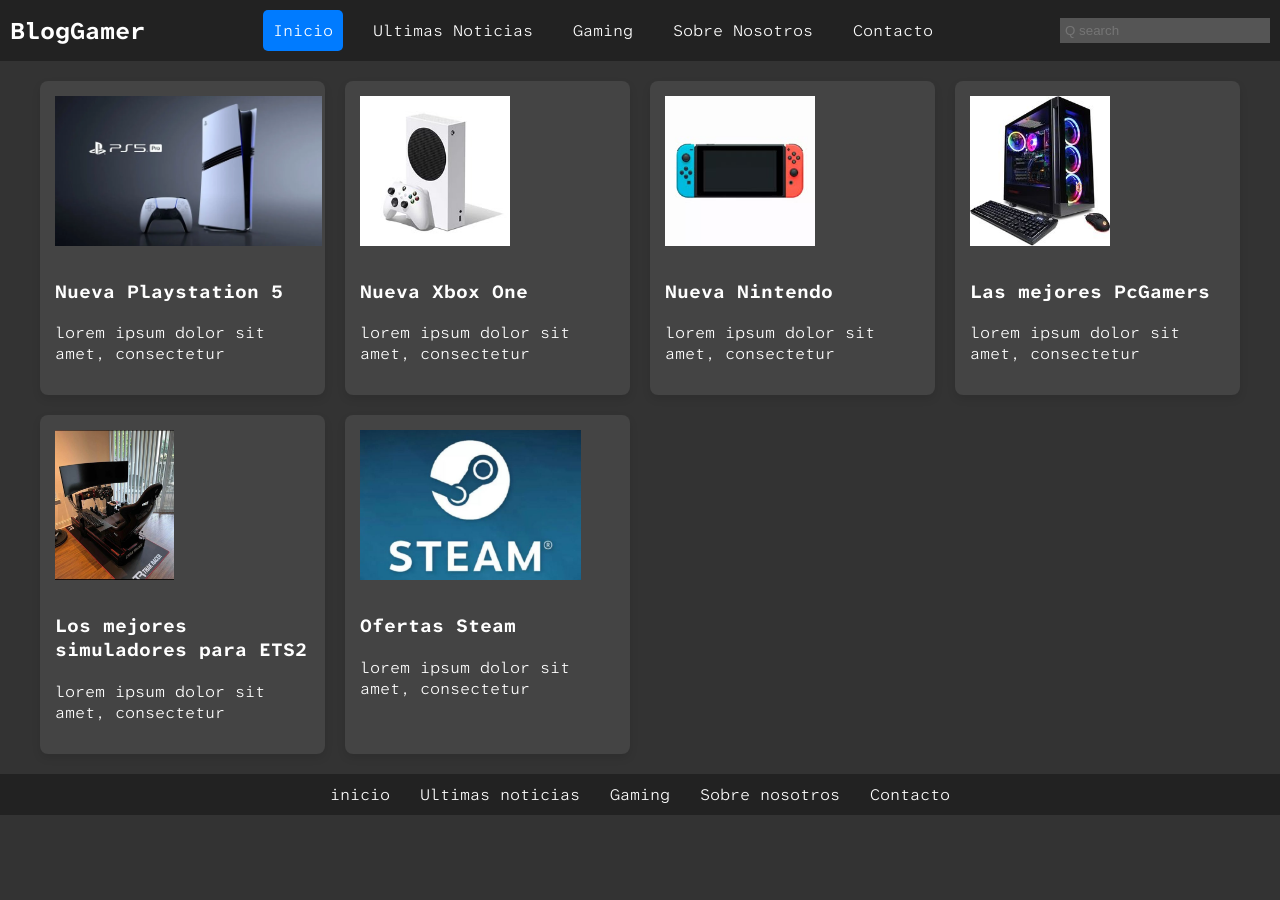
<file: BlogGamer/index.html>
<!DOCTYPE html>
<html lang="es">
<head>
    <meta charset="UTF-8">
    <meta name="viewport" content="width=device-width, initial-scale=1.0">
    <title>Inicio - BlogGamer</title>
    <link rel="stylesheet" href="css/styles.css">
    <link rel="stylesheet" href="css/styleAvanced.css">
    <link rel="preconnect" href="https://fonts.googleapis.com">
    <link rel="preconnect" href="https://fonts.gstatic.com" crossorigin>
    <link href="https://fonts.googleapis.com/css2?family=Atkinson+Hyperlegible+Mono:ital,wght@0,200..800;1,200..800&family=Inter:ital,opsz,wght@0,14..32,100..900;1,14..32,100..900&display=swap" rel="stylesheet">
<!--Proyecto Belmaña-->
</head>
<body>
    <header class="header">
        <div class="header-bottom">
            <div class="logo">
                <a href="index.html">
                    <span>BlogGamer</span>
                </a>
            </div>
            <nav class="nav-main">
                <a href="index.html" class="active">Inicio</a>
                <a href="ultimas-noticias.html">Ultimas Noticias</a>
                <a href="gaming.html">Gaming</a>
                <a href="sobre-nosotros.html">Sobre Nosotros</a>
                <a href="contacto.html">Contacto</a>
            </nav>
            <div class="search-input">
                <input type="text" placeholder="Q search">
            </div>
        </div>
    </header>
    <main class="main-content home">
        <div class="news-grid">
            <article class="news-item">
                <img src="img/play5.jpg" alt="play5" class="news-image">
                <h3>Nueva Playstation 5</h3>
                <p>lorem ipsum dolor sit amet, consectetur</p>
            </article>
            <article class="news-item">
                <img src="img/xbox.jpg" alt="xbox" class="news-image">
                <h3>Nueva Xbox One</h3>
                <p>lorem ipsum dolor sit amet, consectetur</p>
            </article>
            <article class="news-item">
                <img src="img/nintendo.jpg" alt="nintendo" class="news-image">
                <h3>Nueva Nintendo</h3>
                <p>lorem ipsum dolor sit amet, consectetur</p>
            </article>
            <article class="news-item">
                <img src="img/Pcgamer.jpg" alt="Pcgamer" class="news-image">
                <h3>Las mejores PcGamers</h3>
                <p>lorem ipsum dolor sit amet, consectetur</p>
            </article>
            <article class="news-item">
                <img src="img/simulador.jpg" alt="simulador" class="news-image">
                <h3>Los mejores simuladores para ETS2</h3>
                <p>lorem ipsum dolor sit amet, consectetur</p>
            </article>
            <article class="news-item">
                <img src="img/steam.jpg" alt="steam" class="news-image">
                <h3>Ofertas Steam</h3>
                <p>lorem ipsum dolor sit amet, consectetur</p>
            </article>
        </div>
       
    </main>
    <footer class="footer">
        <a href="index.html">inicio</a>
        <a href="ultimas-noticias.html">Ultimas noticias</a>
        <a href="gaming.html">Gaming</a>
        <a href="sobre-nosotros.html">Sobre nosotros</a>
        <a href="contacto.html">Contacto</a>
    </footer>
</body>
</html>
</file>
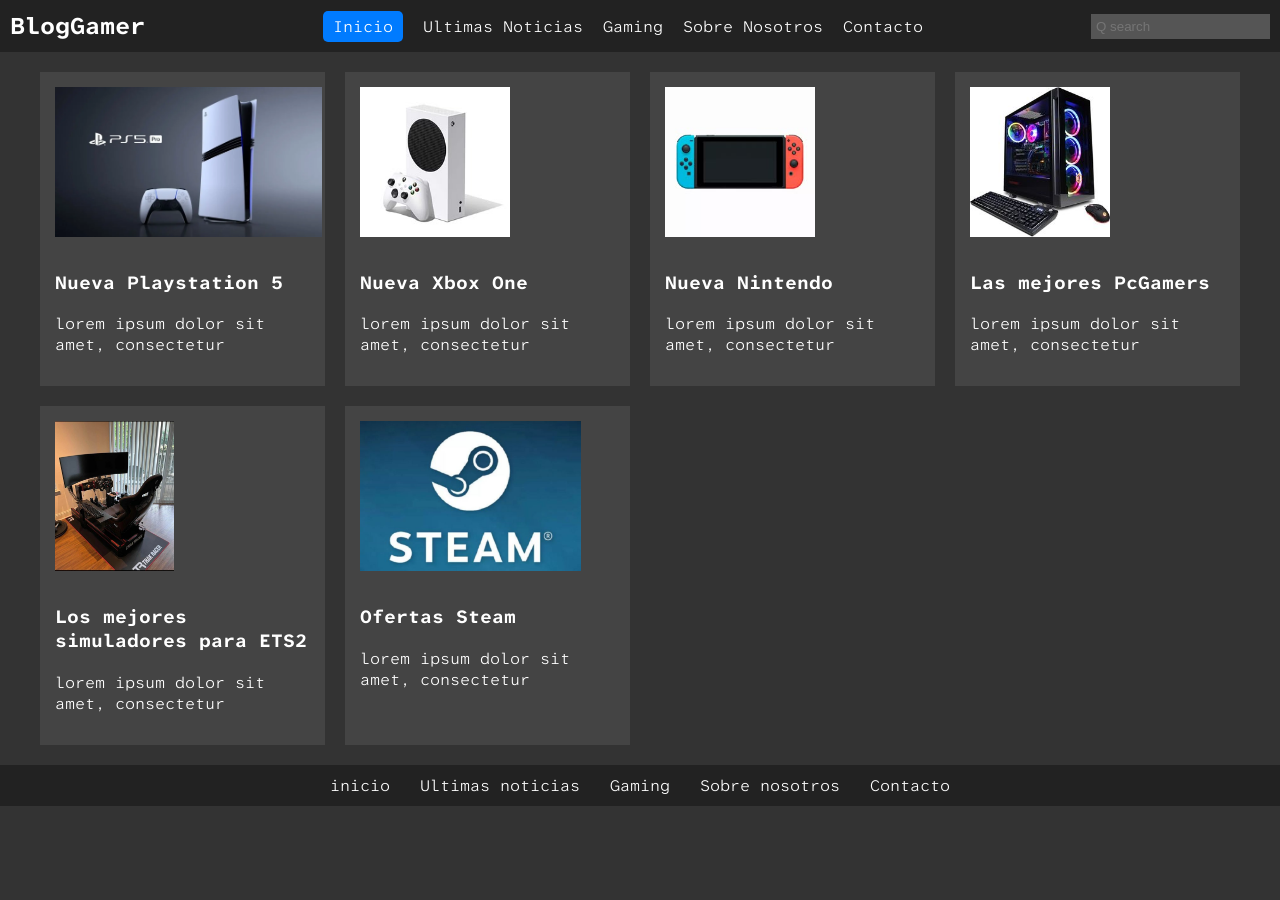
<file: PreEntregra-1-Belmaña/PreEntrega1-Belmaña/Proyecto-1/BlogGamer/index.html>
<!DOCTYPE html>
<html lang="es">
<head>
    <meta charset="UTF-8">
    <meta name="viewport" content="width=device-width, initial-scale=1.0">
    <title>Inicio - BlogGamer</title>
    <link rel="stylesheet" href="css/styles.css">
    <link rel="preconnect" href="https://fonts.googleapis.com">
    <link rel="preconnect" href="https://fonts.gstatic.com" crossorigin>
    <link href="https://fonts.googleapis.com/css2?family=Atkinson+Hyperlegible+Mono:ital,wght@0,200..800;1,200..800&family=Inter:ital,opsz,wght@0,14..32,100..900;1,14..32,100..900&display=swap" rel="stylesheet">
<!--Proyecto Belmaña-->
</head>
<body>
    <header class="header">
        <div class="header-bottom">
            <div class="logo">
                <a href="index.html">
                    <span>BlogGamer</span>
                </a>
            </div>
            <nav class="nav-main">
                <a href="index.html" class="active">Inicio</a>
                <a href="ultimas-noticias.html">Ultimas Noticias</a>
                <a href="gaming.html">Gaming</a>
                <a href="sobre-nosotros.html">Sobre Nosotros</a>
                <a href="contacto.html">Contacto</a>
            </nav>
            <div class="search-input">
                <input type="text" placeholder="Q search">
            </div>
        </div>
    </header>
    <main class="main-content home">
        <div class="news-grid">
            <article class="news-item">
                <img src="img/play5.jpg" alt="play5" class="news-image">
                <h3>Nueva Playstation 5</h3>
                <p>lorem ipsum dolor sit amet, consectetur</p>
            </article>
            <article class="news-item">
                <img src="img/xbox.jpg" alt="xbox" class="news-image">
                <h3>Nueva Xbox One</h3>
                <p>lorem ipsum dolor sit amet, consectetur</p>
            </article>
            <article class="news-item">
                <img src="img/nintendo.jpg" alt="nintendo" class="news-image">
                <h3>Nueva Nintendo</h3>
                <p>lorem ipsum dolor sit amet, consectetur</p>
            </article>
            <article class="news-item">
                <img src="img/Pcgamer.jpg" alt="Pcgamer" class="news-image">
                <h3>Las mejores PcGamers</h3>
                <p>lorem ipsum dolor sit amet, consectetur</p>
            </article>
            <article class="news-item">
                <img src="img/simulador.jpg" alt="simulador" class="news-image">
                <h3>Los mejores simuladores para ETS2</h3>
                <p>lorem ipsum dolor sit amet, consectetur</p>
            </article>
            <article class="news-item">
                <img src="img/steam.jpg" alt="steam" class="news-image">
                <h3>Ofertas Steam</h3>
                <p>lorem ipsum dolor sit amet, consectetur</p>
            </article>
        </div>
       
    </main>
    <footer class="footer">
        <a href="index.html">inicio</a>
        <a href="ultimas-noticias.html">Ultimas noticias</a>
        <a href="gaming.html">Gaming</a>
        <a href="sobre-nosotros.html">Sobre nosotros</a>
        <a href="contacto.html">Contacto</a>
    </footer>
</body>
</html>
</file>
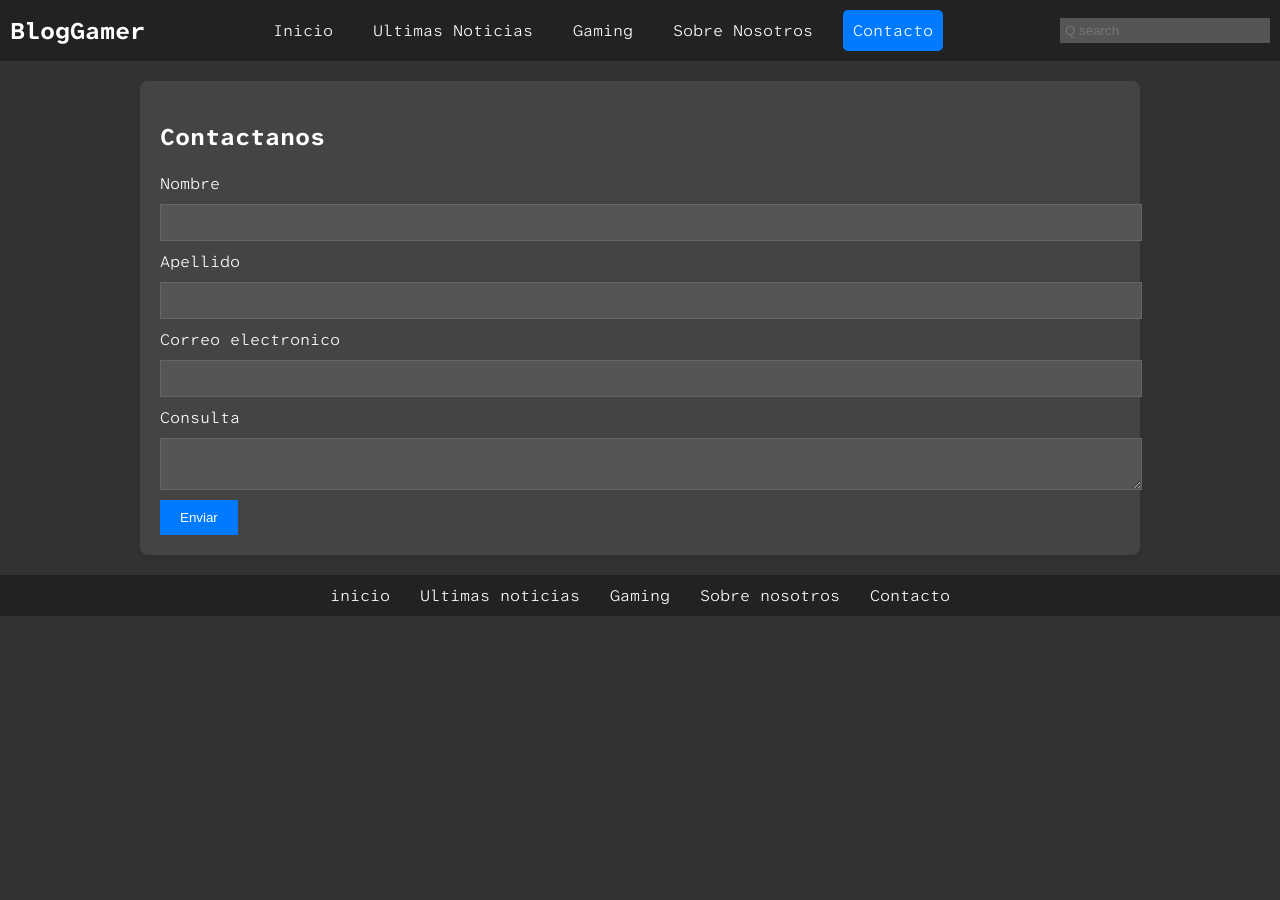
<file: BlogGamer/contacto.html>
<!DOCTYPE html>
<html lang="es">
<head>
    <meta charset="UTF-8">
    <meta name="viewport" content="width=device-width, initial-scale=1.0">
    <title>Contacto - BlogGamer</title>
    <link rel="stylesheet" href="css/styles.css">
    <link rel="stylesheet" href="css/styleAvanced.css">
    <link rel="preconnect" href="https://fonts.googleapis.com">
    <link rel="preconnect" href="https://fonts.gstatic.com" crossorigin>
    <link href="https://fonts.googleapis.com/css2?family=Atkinson+Hyperlegible+Mono:ital,wght@0,200..800;1,200..800&family=Inter:ital,opsz,wght@0,14..32,100..900;1,14..32,100..900&display=swap" rel="stylesheet">
    <!--Proyecto Belmaña-->
</head>
<body>
    <header class="header">
        <div class="header-bottom">
            <div class="logo">
                <a href="index.html">
                    <span>BlogGamer</span>
                </a>
            </div>
            <nav class="nav-main">
                <a href="index.html">Inicio</a>
                <a href="ultimas-noticias.html">Ultimas Noticias</a>
                <a href="gaming.html">Gaming</a>
                <a href="sobre-nosotros.html">Sobre Nosotros</a>
                <a href="contacto.html" class="active">Contacto</a>
            </nav>
            <div class="search-input">
                <input type="text" placeholder="Q search">
            </div>
        </div>
    </header>
    <main class="main-content contacto">
        <section class="contact-form">
            <h1>Contactanos</h1>
            <form>
                <label for="nombre">Nombre</label>
                <input type="text" id="nombre" name="nombre">

                <label for="apellido">Apellido</label>
                <input type="text" id="apellido" name="apellido">

                <label for="email">Correo electronico</label>
                <input type="email" id="email" name="email">

                <label for="consulta">Consulta</label>
                <textarea id="consulta" name="consulta"></textarea>

                <button type="submit">Enviar</button>
            </form>
        </section>
        
    </main>
    <footer class="footer">
        <a href="index.html">inicio</a>
        <a href="ultimas-noticias.html">Ultimas noticias</a>
        <a href="gaming.html">Gaming</a>
        <a href="sobre-nosotros.html">Sobre nosotros</a>
        <a href="contacto.html">Contacto</a>
    </footer>
</body>
</html>
</file>
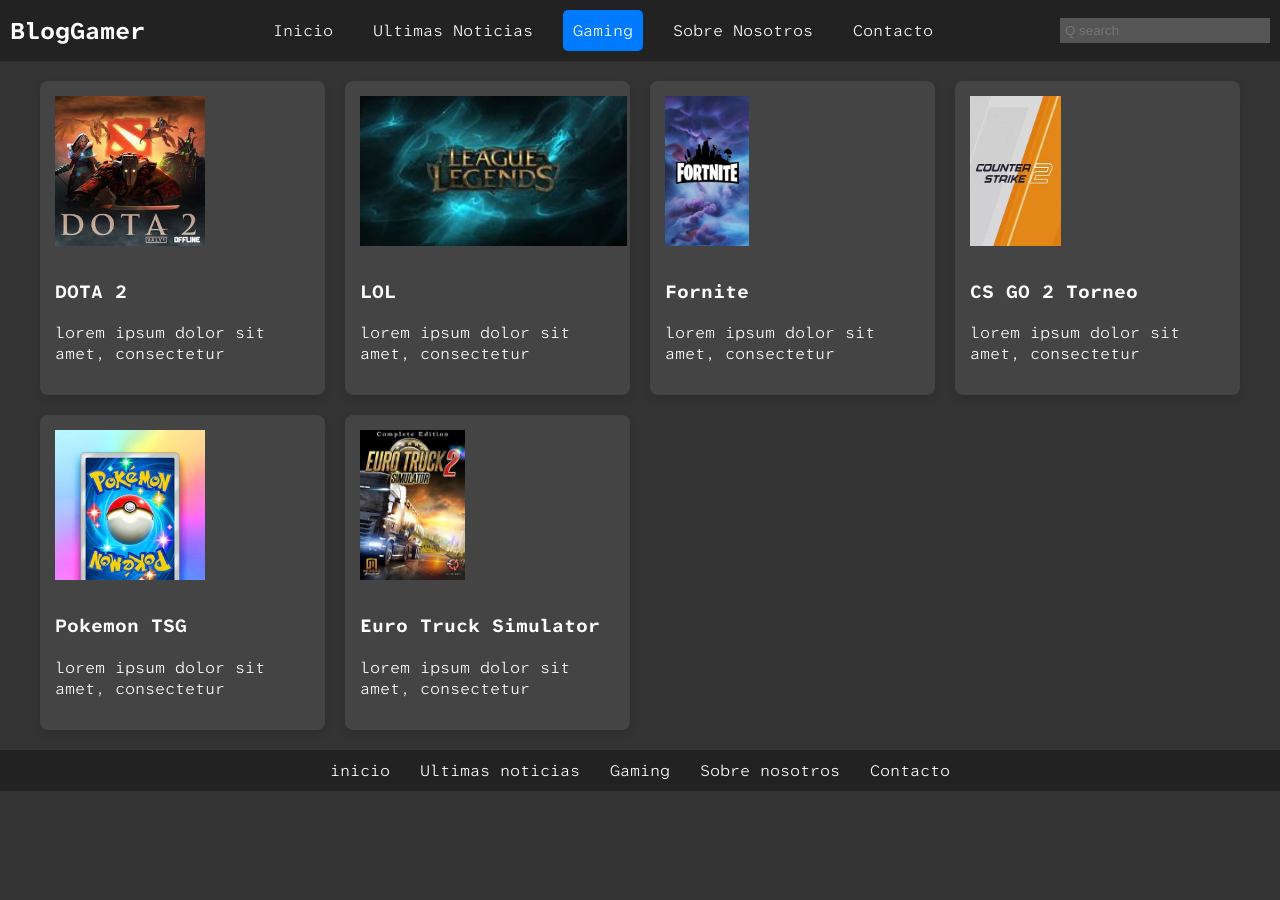
<file: BlogGamer/gaming.html>
<!DOCTYPE html>
<html lang="es">
<head>
    <meta charset="UTF-8">
    <meta name="viewport" content="width=device-width, initial-scale=1.0">
    <title>Gaming - BlogGamer</title>
    <link rel="stylesheet" href="css/styles.css">
    <link rel="stylesheet" href="css/styleAvanced.css">
    <link rel="preconnect" href="https://fonts.googleapis.com">
    <link rel="preconnect" href="https://fonts.gstatic.com" crossorigin>
    <link href="https://fonts.googleapis.com/css2?family=Atkinson+Hyperlegible+Mono:ital,wght@0,200..800;1,200..800&family=Inter:ital,opsz,wght@0,14..32,100..900;1,14..32,100..900&display=swap" rel="stylesheet">
    <!--Proyecto Belmaña-->
</head>
<body>
    <header class="header">
        <div class="header-bottom">
            <div class="logo">
                <a href="index.html">
                    <span>BlogGamer</span>
                </a>
            </div>
            <nav class="nav-main">
                <a href="index.html">Inicio</a>
                <a href="ultimas-noticias.html">Ultimas Noticias</a>
                <a href="gaming.html" class="active">Gaming</a>
                <a href="sobre-nosotros.html">Sobre Nosotros</a>
                <a href="contacto.html">Contacto</a>
            </nav>
            <div class="search-input">
                <input type="text" placeholder="Q search">
            </div>
        </div>
    </header>
    <main class="main-content gaming">
        <div class="games-grid">
            <article class="game-item">
                <img src="img/dota2.jpg" alt="Imagen de DOTA 2" class="game-image">
                <h3>DOTA 2</h3>
                <p>lorem ipsum dolor sit amet, consectetur</p>
            </article>
            <article class="game-item">
                <img src="img/LOL.jpg" alt="Imagen de LOL" class="game-image">
                <h3>LOL</h3>
                <p>lorem ipsum dolor sit amet, consectetur</p>
            </article>
            <article class="game-item">
                <img src="img/Fornite.jpg" alt="Imagen de Fornite" class="game-image">
                <h3>Fornite</h3>
                <p>lorem ipsum dolor sit amet, consectetur</p>
            </article>
            <article class="game-item">
                <img src="img/CsGo2.jpg" alt="Imagen de CS GO 2 Torneo" class="game-image">
                <h3>CS GO 2 Torneo</h3>
                <p>lorem ipsum dolor sit amet, consectetur</p>
            </article>
            <article class="game-item">
                <img src="img/Pokemenon.jpg" alt="Imagen de Pokemon TSG" class="game-image">
                <h3>Pokemon TSG</h3>
                <p>lorem ipsum dolor sit amet, consectetur</p>
            </article>
            <article class="game-item">
                <img src="img/ET2.jpg" alt="Imagen de Euro Truck Simulator" class="game-image">
                <h3>Euro Truck Simulator</h3>
                <p>lorem ipsum dolor sit amet, consectetur</p>
            </article>
        </div>
        
    </main>
    <footer class="footer">
        <a href="index.html">inicio</a>
        <a href="ultimas-noticias.html">Ultimas noticias</a>
        <a href="gaming.html">Gaming</a>
        <a href="sobre-nosotros.html">Sobre nosotros</a>
        <a href="contacto.html">Contacto</a>
    </footer>
</body>
</html>
</file>
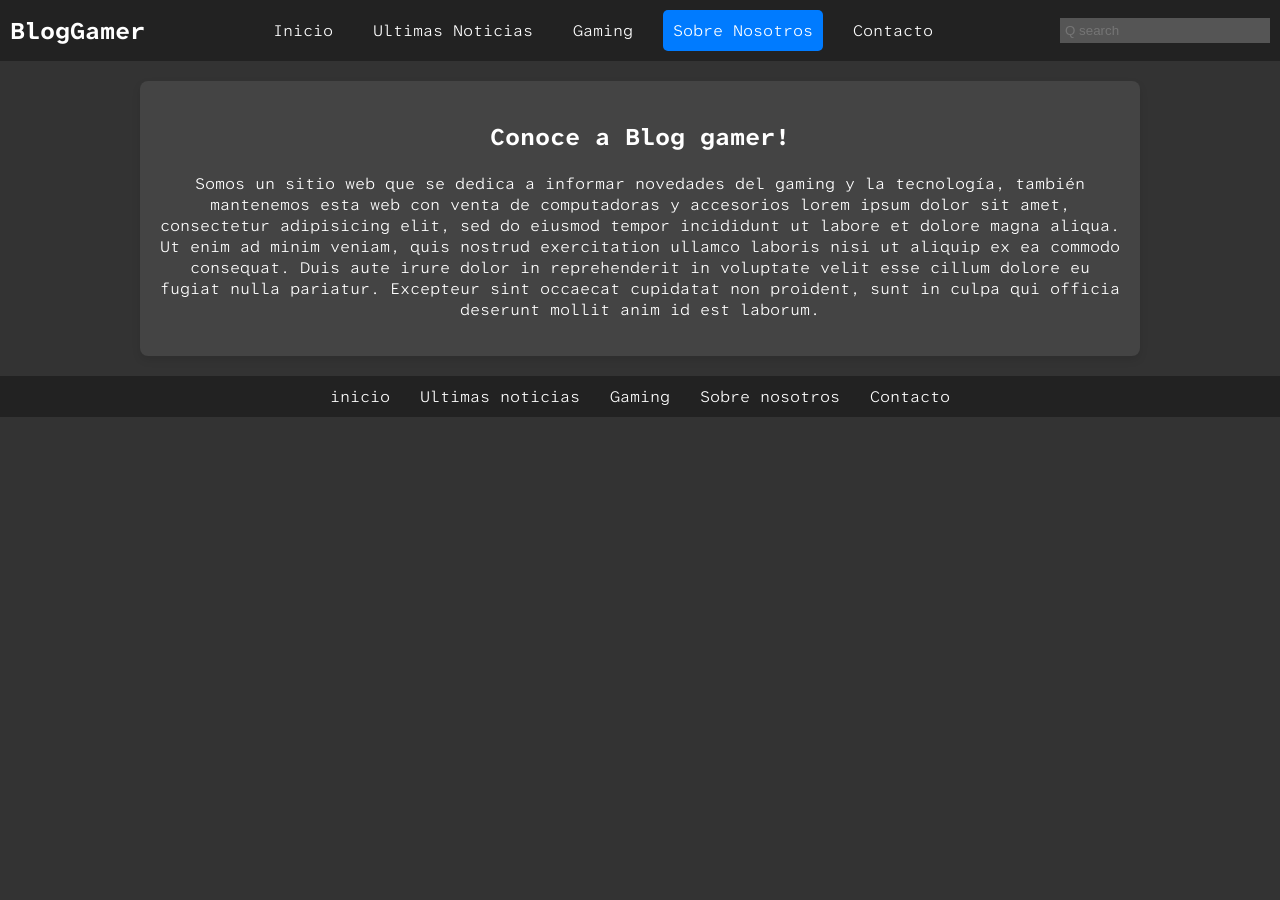
<file: BlogGamer/sobre-nosotros.html>
<!DOCTYPE html>
<html lang="es">
<head>
    <meta charset="UTF-8">
    <meta name="viewport" content="width=device-width, initial-scale=1.0">
    <title>Sobre Nosotros - BlogGamer</title>
    <link rel="stylesheet" href="css/styles.css">
    <link rel="stylesheet" href="css/styleAvanced.css">
    <link rel="preconnect" href="https://fonts.googleapis.com">
    <link rel="preconnect" href="https://fonts.gstatic.com" crossorigin>
    <link href="https://fonts.googleapis.com/css2?family=Atkinson+Hyperlegible+Mono:ital,wght@0,200..800;1,200..800&family=Inter:ital,opsz,wght@0,14..32,100..900;1,14..32,100..900&display=swap" rel="stylesheet">
    <!--Proyecto Belmaña-->
</head>
<body>
    <header class="header">
        <div class="header-bottom">
            <div class="logo">
                <a href="index.html">
                    <span>BlogGamer</span>
                </a>
            </div>
            <nav class="nav-main">
                <a href="index.html">Inicio</a>
                <a href="ultimas-noticias.html">Ultimas Noticias</a>
                <a href="gaming.html">Gaming</a>
                <a href="sobre-nosotros.html" class="active">Sobre Nosotros</a>
                <a href="contacto.html">Contacto</a>
            </nav>
            <div class="search-input">
                <input type="text" placeholder="Q search">
            </div>
        </div>
    </header>
    <main class="main-content sobre-nosotros">
        <section class="about-us">
            <h1>Conoce a Blog gamer!</h1>
            <p>Somos un sitio web que se dedica a informar novedades del gaming y la tecnología, también mantenemos esta web con venta de computadoras y accesorios lorem ipsum dolor sit amet, consectetur adipisicing elit, sed do eiusmod tempor incididunt ut labore et dolore magna aliqua. Ut enim ad minim veniam, quis nostrud exercitation ullamco laboris nisi ut aliquip ex ea commodo consequat. Duis aute irure dolor in reprehenderit in voluptate velit esse cillum dolore eu fugiat nulla pariatur. Excepteur sint occaecat cupidatat non proident, sunt in culpa qui officia deserunt mollit anim id est laborum.</p>
        </section>
      
    </main>
    <footer class="footer">
        <a href="index.html">inicio</a>
        <a href="ultimas-noticias.html">Ultimas noticias</a>
        <a href="gaming.html">Gaming</a>
        <a href="sobre-nosotros.html">Sobre nosotros</a>
        <a href="contacto.html">Contacto</a>
    </footer>
</body>
</html>
</file>
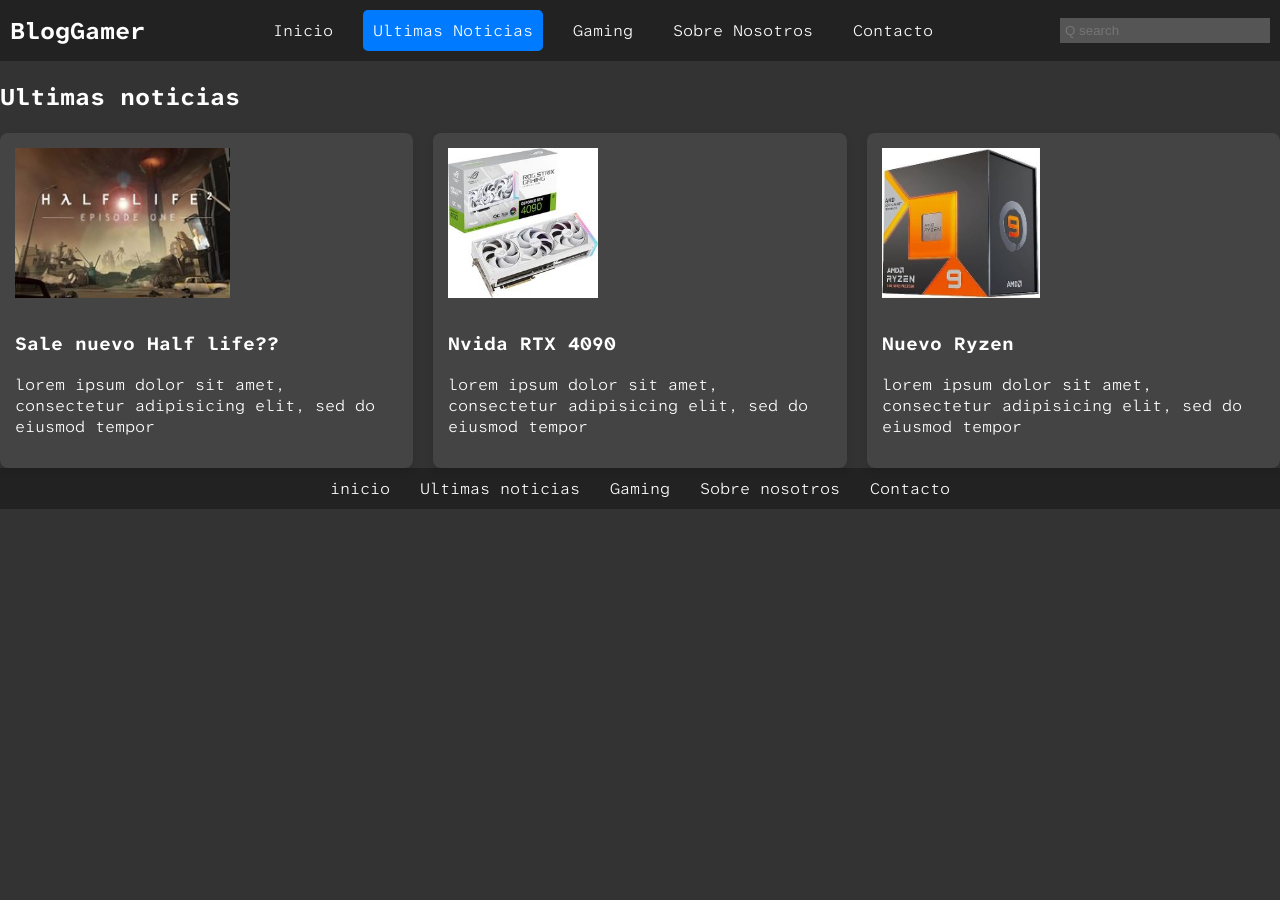
<file: BlogGamer/ultimas-noticias.html>
<!DOCTYPE html>
<html lang="es">
<head>
    <meta charset="UTF-8">
    <meta name="viewport" content="width=device-width, initial-scale=1.0">
    <title>Últimas Noticias - BlogGamer</title>
    <link rel="stylesheet" href="css/styles.css">
    <link rel="stylesheet" href="css/styleAvanced.css">
    <link rel="preconnect" href="https://fonts.googleapis.com">
    <link rel="preconnect" href="https://fonts.gstatic.com" crossorigin>
    <link href="https://fonts.googleapis.com/css2?family=Atkinson+Hyperlegible+Mono:ital,wght@0,200..800;1,200..800&family=Inter:ital,opsz,wght@0,14..32,100..900;1,14..32,100..900&display=swap" rel="stylesheet">
    <!--Proyecto Belmaña-->
</head>
<body>
    <header class="header">
        <div class="header-bottom">
            <div class="logo">
                <a href="index.html">
                    <span>BlogGamer</span>
                </a>
            </div>
            <nav class="nav-main">
                <a href="index.html">Inicio</a>
                <a href="ultimas-noticias.html" class="active">Ultimas Noticias</a>
                <a href="gaming.html">Gaming</a>
                <a href="sobre-nosotros.html">Sobre Nosotros</a>
                <a href="contacto.html">Contacto</a>
            </nav>
            <div class="search-input">
                <input type="text" placeholder="Q search">
            </div>
        </div>
    </header>
    <main class="main-content ultimas-noticias">
        <section class="news-section">
            <h1>Ultimas noticias</h1>
            <div class="news-grid">
                <article class="news-item">
                    <img src="img/Half.jpg" alt="Half life" class="news-image">
                    <h3>Sale nuevo Half life??</h3>
                    <p>lorem ipsum dolor sit amet, consectetur adipisicing elit, sed do eiusmod tempor</p>
                </article>
                <article class="news-item">
                    <img src="img/RTX4090.jpg" alt="RTX4090" class="news-image">
                    <h3>Nvida RTX 4090</h3>
                    <p>lorem ipsum dolor sit amet, consectetur adipisicing elit, sed do eiusmod tempor</p>
                </article>
                <article class="news-item">
                    <img src="img/Ryzen.jpg" alt="Ryzen" class="news-image">
                    <h3>Nuevo Ryzen </h3>
                    <p>lorem ipsum dolor sit amet, consectetur adipisicing elit, sed do eiusmod tempor</p>
                </article>
            </div>
        </section>
        
    </main>
    <footer class="footer">
        <a href="index.html">inicio</a>
        <a href="ultimas-noticias.html">Ultimas noticias</a>
        <a href="gaming.html">Gaming</a>
        <a href="sobre-nosotros.html">Sobre nosotros</a>
        <a href="contacto.html">Contacto</a>
    </footer>
</body>
</html>
</file>
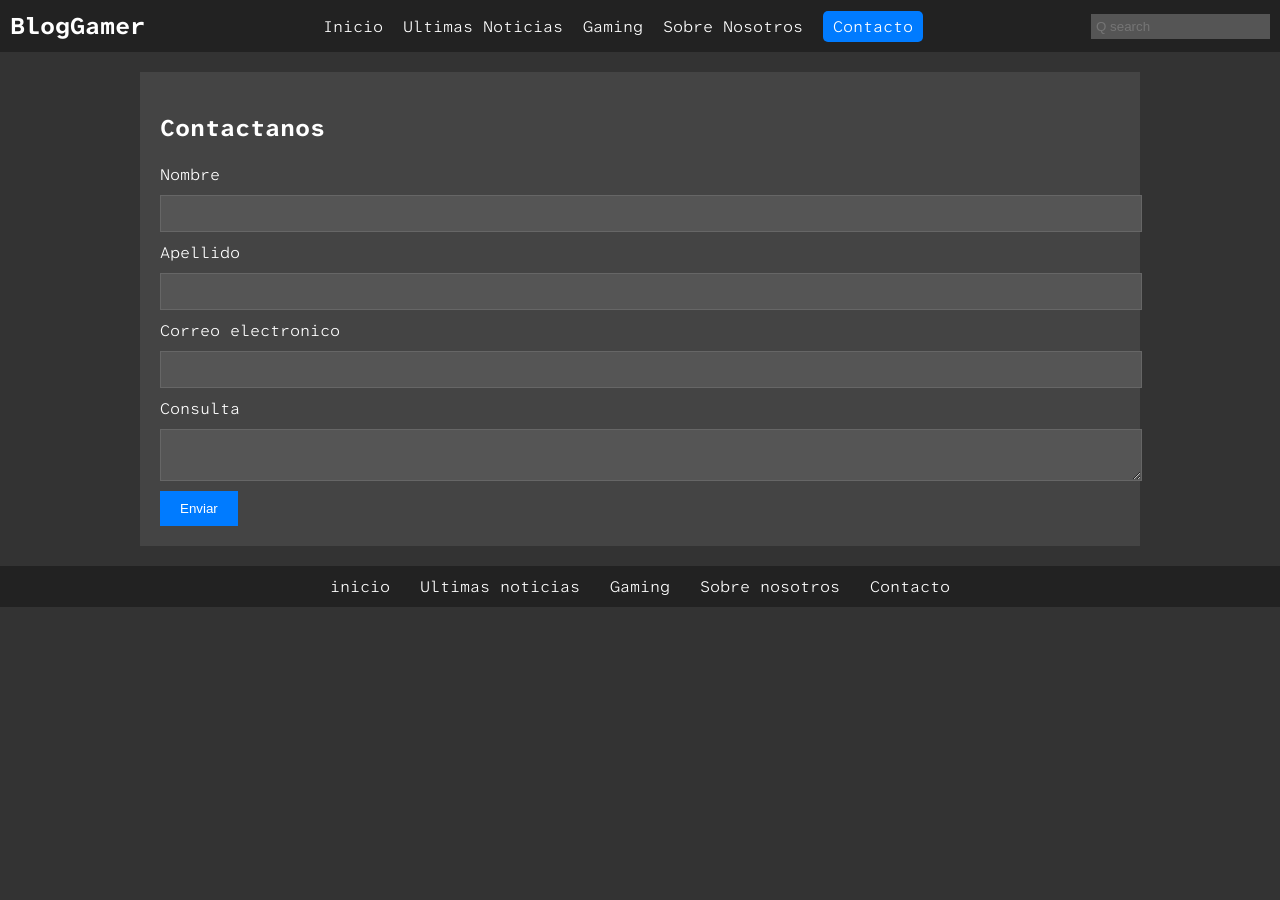
<file: PreEntregra-1-Belmaña/PreEntrega1-Belmaña/Proyecto-1/BlogGamer/contacto.html>
<!DOCTYPE html>
<html lang="es">
<head>
    <meta charset="UTF-8">
    <meta name="viewport" content="width=device-width, initial-scale=1.0">
    <title>Contacto - BlogGamer</title>
    <link rel="stylesheet" href="css/styles.css">
    <link rel="preconnect" href="https://fonts.googleapis.com">
    <link rel="preconnect" href="https://fonts.gstatic.com" crossorigin>
    <link href="https://fonts.googleapis.com/css2?family=Atkinson+Hyperlegible+Mono:ital,wght@0,200..800;1,200..800&family=Inter:ital,opsz,wght@0,14..32,100..900;1,14..32,100..900&display=swap" rel="stylesheet">
    <!--Proyecto Belmaña-->
</head>
<body>
    <header class="header">
        <div class="header-bottom">
            <div class="logo">
                <a href="index.html">
                    <span>BlogGamer</span>
                </a>
            </div>
            <nav class="nav-main">
                <a href="index.html">Inicio</a>
                <a href="ultimas-noticias.html">Ultimas Noticias</a>
                <a href="gaming.html">Gaming</a>
                <a href="sobre-nosotros.html">Sobre Nosotros</a>
                <a href="contacto.html" class="active">Contacto</a>
            </nav>
            <div class="search-input">
                <input type="text" placeholder="Q search">
            </div>
        </div>
    </header>
    <main class="main-content contacto">
        <section class="contact-form">
            <h1>Contactanos</h1>
            <form>
                <label for="nombre">Nombre</label>
                <input type="text" id="nombre" name="nombre">

                <label for="apellido">Apellido</label>
                <input type="text" id="apellido" name="apellido">

                <label for="email">Correo electronico</label>
                <input type="email" id="email" name="email">

                <label for="consulta">Consulta</label>
                <textarea id="consulta" name="consulta"></textarea>

                <button type="submit">Enviar</button>
            </form>
        </section>
        
    </main>
    <footer class="footer">
        <a href="index.html">inicio</a>
        <a href="ultimas-noticias.html">Ultimas noticias</a>
        <a href="gaming.html">Gaming</a>
        <a href="sobre-nosotros.html">Sobre nosotros</a>
        <a href="contacto.html">Contacto</a>
    </footer>
</body>
</html>
</file>
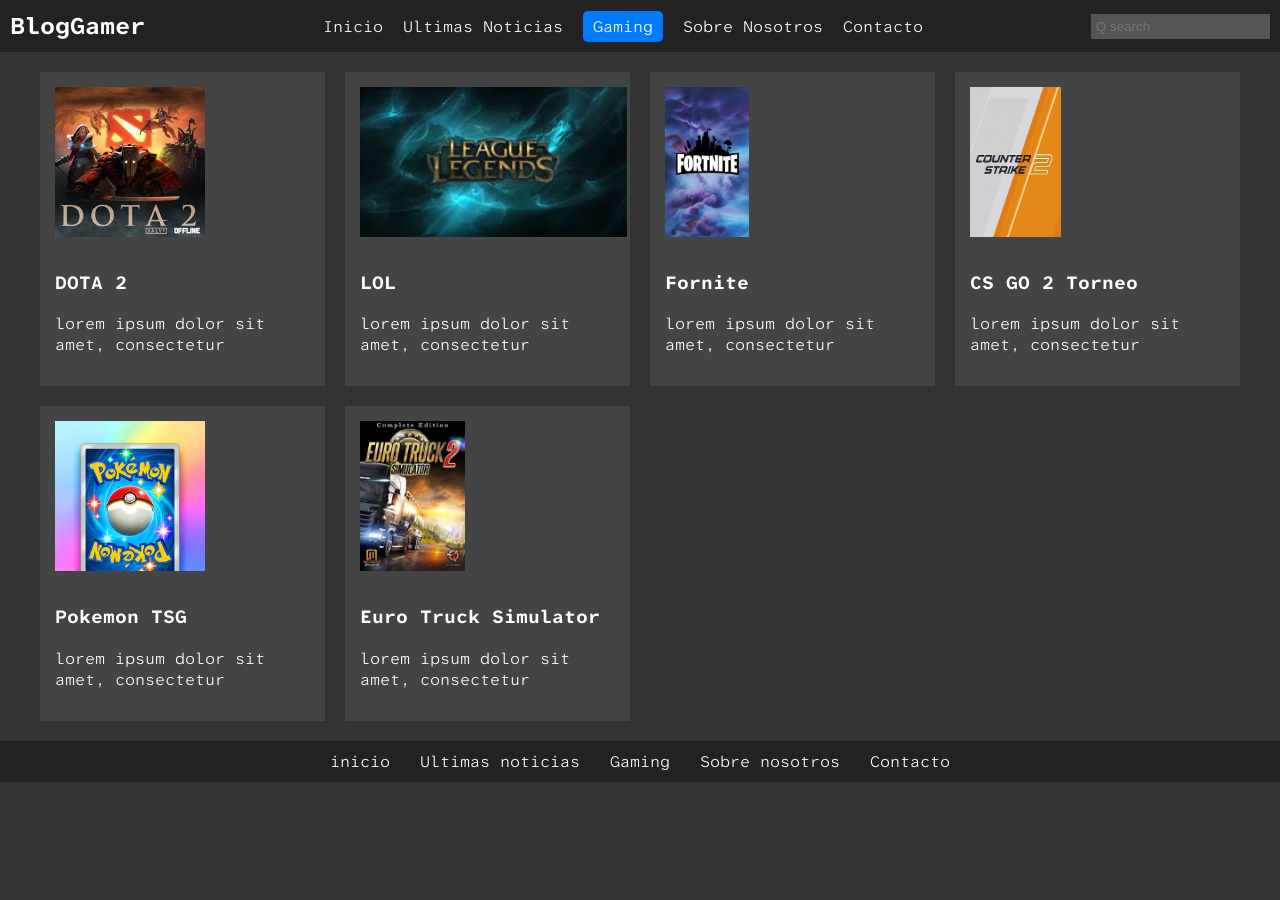
<file: PreEntregra-1-Belmaña/PreEntrega1-Belmaña/Proyecto-1/BlogGamer/gaming.html>
<!DOCTYPE html>
<html lang="es">
<head>
    <meta charset="UTF-8">
    <meta name="viewport" content="width=device-width, initial-scale=1.0">
    <title>Gaming - BlogGamer</title>
    <link rel="stylesheet" href="css/styles.css">
    <link rel="preconnect" href="https://fonts.googleapis.com">
    <link rel="preconnect" href="https://fonts.gstatic.com" crossorigin>
    <link href="https://fonts.googleapis.com/css2?family=Atkinson+Hyperlegible+Mono:ital,wght@0,200..800;1,200..800&family=Inter:ital,opsz,wght@0,14..32,100..900;1,14..32,100..900&display=swap" rel="stylesheet">
    <!--Proyecto Belmaña-->
</head>
<body>
    <header class="header">
        <div class="header-bottom">
            <div class="logo">
                <a href="index.html">
                    <span>BlogGamer</span>
                </a>
            </div>
            <nav class="nav-main">
                <a href="index.html">Inicio</a>
                <a href="ultimas-noticias.html">Ultimas Noticias</a>
                <a href="gaming.html" class="active">Gaming</a>
                <a href="sobre-nosotros.html">Sobre Nosotros</a>
                <a href="contacto.html">Contacto</a>
            </nav>
            <div class="search-input">
                <input type="text" placeholder="Q search">
            </div>
        </div>
    </header>
    <main class="main-content gaming">
        <div class="games-grid">
            <article class="game-item">
                <img src="img/dota2.jpg" alt="Imagen de DOTA 2" class="game-image">
                <h3>DOTA 2</h3>
                <p>lorem ipsum dolor sit amet, consectetur</p>
            </article>
            <article class="game-item">
                <img src="img/LOL.jpg" alt="Imagen de LOL" class="game-image">
                <h3>LOL</h3>
                <p>lorem ipsum dolor sit amet, consectetur</p>
            </article>
            <article class="game-item">
                <img src="img/Fornite.jpg" alt="Imagen de Fornite" class="game-image">
                <h3>Fornite</h3>
                <p>lorem ipsum dolor sit amet, consectetur</p>
            </article>
            <article class="game-item">
                <img src="img/CsGo2.jpg" alt="Imagen de CS GO 2 Torneo" class="game-image">
                <h3>CS GO 2 Torneo</h3>
                <p>lorem ipsum dolor sit amet, consectetur</p>
            </article>
            <article class="game-item">
                <img src="img/Pokemenon.jpg" alt="Imagen de Pokemon TSG" class="game-image">
                <h3>Pokemon TSG</h3>
                <p>lorem ipsum dolor sit amet, consectetur</p>
            </article>
            <article class="game-item">
                <img src="img/ET2.jpg" alt="Imagen de Euro Truck Simulator" class="game-image">
                <h3>Euro Truck Simulator</h3>
                <p>lorem ipsum dolor sit amet, consectetur</p>
            </article>
        </div>
        
    </main>
    <footer class="footer">
        <a href="index.html">inicio</a>
        <a href="ultimas-noticias.html">Ultimas noticias</a>
        <a href="gaming.html">Gaming</a>
        <a href="sobre-nosotros.html">Sobre nosotros</a>
        <a href="contacto.html">Contacto</a>
    </footer>
</body>
</html>
</file>
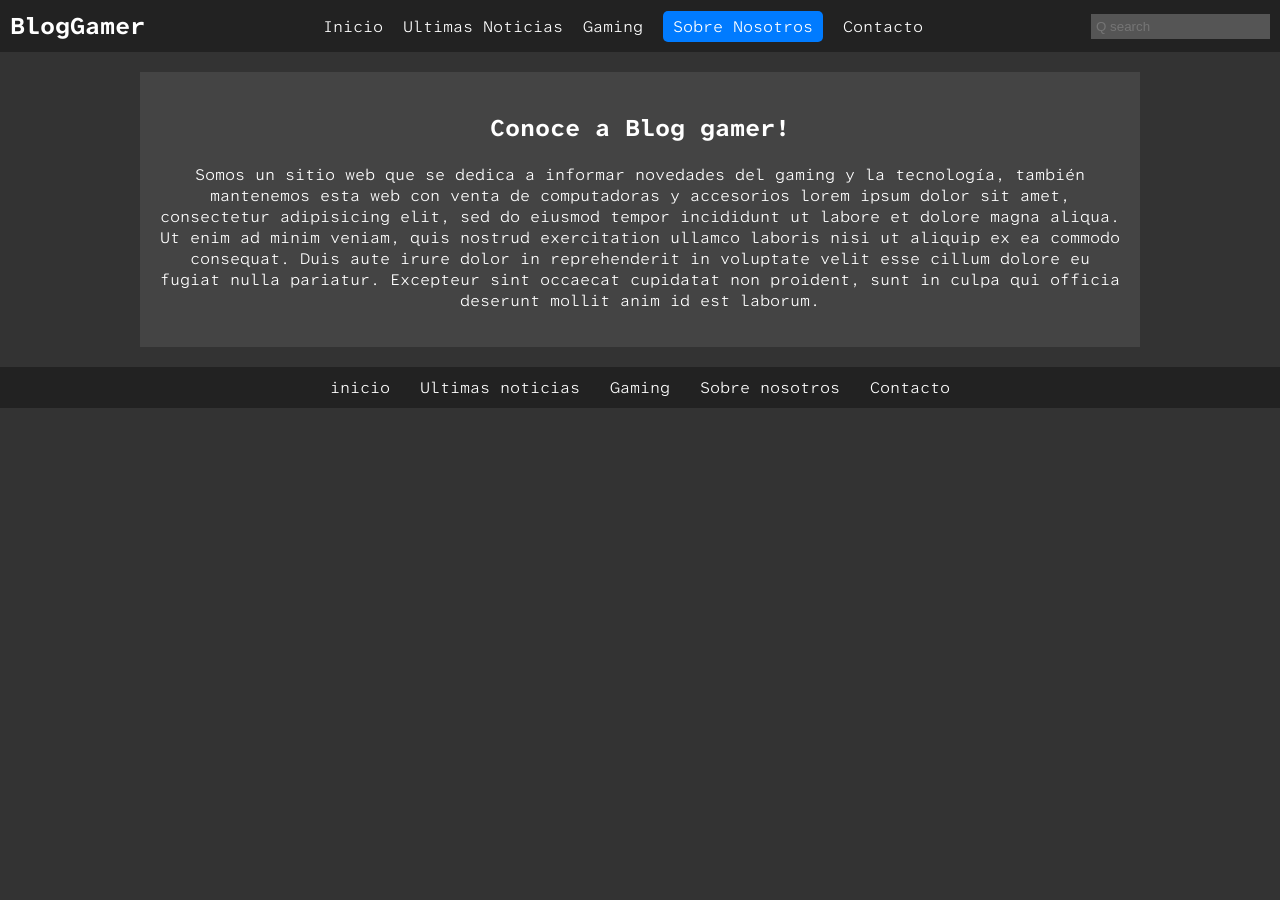
<file: PreEntregra-1-Belmaña/PreEntrega1-Belmaña/Proyecto-1/BlogGamer/sobre-nosotros.html>
<!DOCTYPE html>
<html lang="es">
<head>
    <meta charset="UTF-8">
    <meta name="viewport" content="width=device-width, initial-scale=1.0">
    <title>Sobre Nosotros - BlogGamer</title>
    <link rel="stylesheet" href="css/styles.css">
    <link rel="preconnect" href="https://fonts.googleapis.com">
    <link rel="preconnect" href="https://fonts.gstatic.com" crossorigin>
    <link href="https://fonts.googleapis.com/css2?family=Atkinson+Hyperlegible+Mono:ital,wght@0,200..800;1,200..800&family=Inter:ital,opsz,wght@0,14..32,100..900;1,14..32,100..900&display=swap" rel="stylesheet">
    <!--Proyecto Belmaña-->
</head>
<body>
    <header class="header">
        <div class="header-bottom">
            <div class="logo">
                <a href="index.html">
                    <span>BlogGamer</span>
                </a>
            </div>
            <nav class="nav-main">
                <a href="index.html">Inicio</a>
                <a href="ultimas-noticias.html">Ultimas Noticias</a>
                <a href="gaming.html">Gaming</a>
                <a href="sobre-nosotros.html" class="active">Sobre Nosotros</a>
                <a href="contacto.html">Contacto</a>
            </nav>
            <div class="search-input">
                <input type="text" placeholder="Q search">
            </div>
        </div>
    </header>
    <main class="main-content sobre-nosotros">
        <section class="about-us">
            <h1>Conoce a Blog gamer!</h1>
            <p>Somos un sitio web que se dedica a informar novedades del gaming y la tecnología, también mantenemos esta web con venta de computadoras y accesorios lorem ipsum dolor sit amet, consectetur adipisicing elit, sed do eiusmod tempor incididunt ut labore et dolore magna aliqua. Ut enim ad minim veniam, quis nostrud exercitation ullamco laboris nisi ut aliquip ex ea commodo consequat. Duis aute irure dolor in reprehenderit in voluptate velit esse cillum dolore eu fugiat nulla pariatur. Excepteur sint occaecat cupidatat non proident, sunt in culpa qui officia deserunt mollit anim id est laborum.</p>
        </section>
      
    </main>
    <footer class="footer">
        <a href="index.html">inicio</a>
        <a href="ultimas-noticias.html">Ultimas noticias</a>
        <a href="gaming.html">Gaming</a>
        <a href="sobre-nosotros.html">Sobre nosotros</a>
        <a href="contacto.html">Contacto</a>
    </footer>
</body>
</html>
</file>
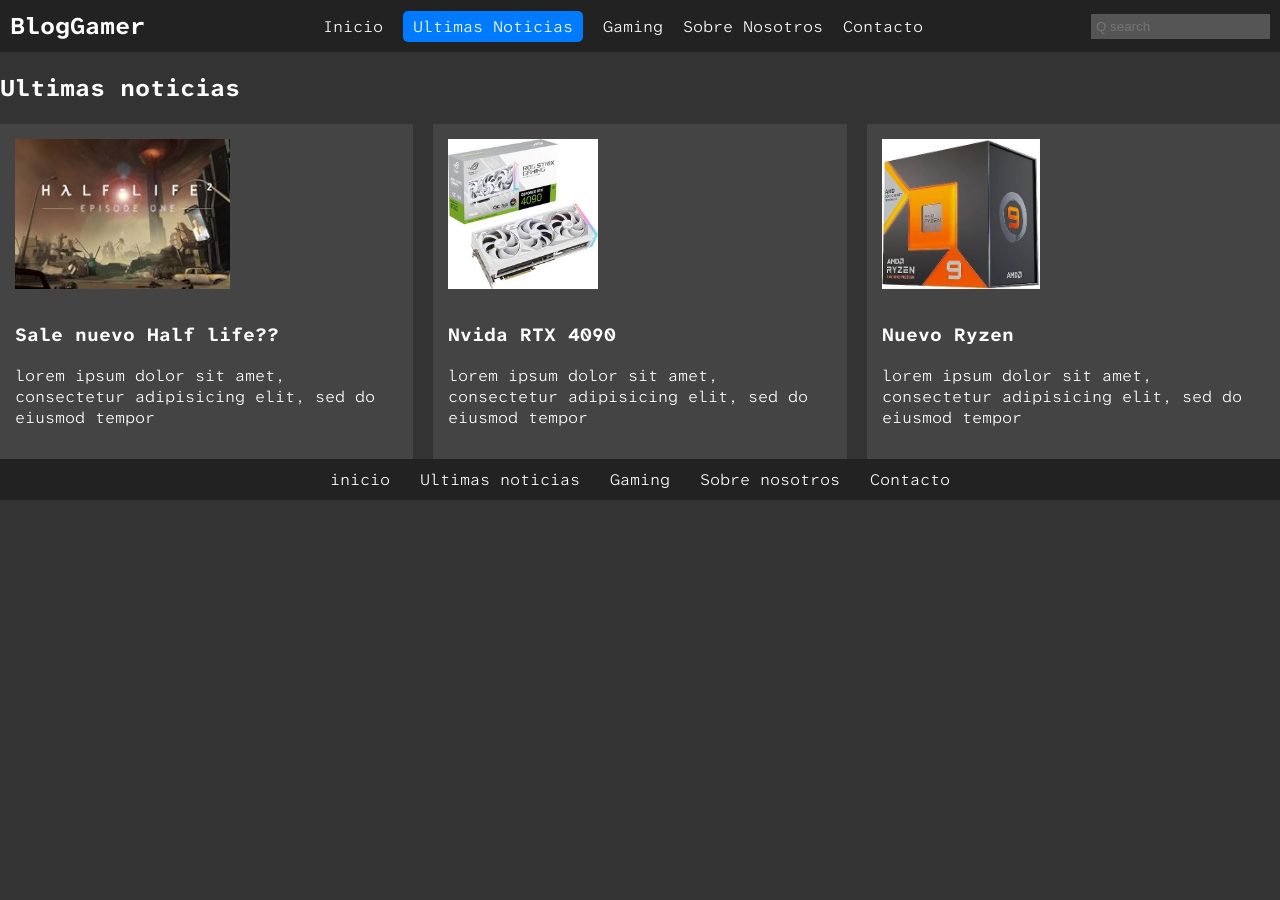
<file: PreEntregra-1-Belmaña/PreEntrega1-Belmaña/Proyecto-1/BlogGamer/ultimas-noticias.html>
<!DOCTYPE html>
<html lang="es">
<head>
    <meta charset="UTF-8">
    <meta name="viewport" content="width=device-width, initial-scale=1.0">
    <title>Últimas Noticias - BlogGamer</title>
    <link rel="stylesheet" href="css/styles.css">
    <link rel="preconnect" href="https://fonts.googleapis.com">
    <link rel="preconnect" href="https://fonts.gstatic.com" crossorigin>
    <link href="https://fonts.googleapis.com/css2?family=Atkinson+Hyperlegible+Mono:ital,wght@0,200..800;1,200..800&family=Inter:ital,opsz,wght@0,14..32,100..900;1,14..32,100..900&display=swap" rel="stylesheet">
    <!--Proyecto Belmaña-->
</head>
<body>
    <header class="header">
        <div class="header-bottom">
            <div class="logo">
                <a href="index.html">
                    <span>BlogGamer</span>
                </a>
            </div>
            <nav class="nav-main">
                <a href="index.html">Inicio</a>
                <a href="ultimas-noticias.html" class="active">Ultimas Noticias</a>
                <a href="gaming.html">Gaming</a>
                <a href="sobre-nosotros.html">Sobre Nosotros</a>
                <a href="contacto.html">Contacto</a>
            </nav>
            <div class="search-input">
                <input type="text" placeholder="Q search">
            </div>
        </div>
    </header>
    <main class="main-content ultimas-noticias">
        <section class="news-section">
            <h1>Ultimas noticias</h1>
            <div class="news-grid">
                <article class="news-item">
                    <img src="img/Half.jpg" alt="Half life" class="news-image">
                    <h3>Sale nuevo Half life??</h3>
                    <p>lorem ipsum dolor sit amet, consectetur adipisicing elit, sed do eiusmod tempor</p>
                </article>
                <article class="news-item">
                    <img src="img/RTX4090.jpg" alt="RTX4090" class="news-image">
                    <h3>Nvida RTX 4090</h3>
                    <p>lorem ipsum dolor sit amet, consectetur adipisicing elit, sed do eiusmod tempor</p>
                </article>
                <article class="news-item">
                    <img src="img/Ryzen.jpg" alt="Ryzen" class="news-image">
                    <h3>Nuevo Ryzen </h3>
                    <p>lorem ipsum dolor sit amet, consectetur adipisicing elit, sed do eiusmod tempor</p>
                </article>
            </div>
        </section>
        
    </main>
    <footer class="footer">
        <a href="index.html">inicio</a>
        <a href="ultimas-noticias.html">Ultimas noticias</a>
        <a href="gaming.html">Gaming</a>
        <a href="sobre-nosotros.html">Sobre nosotros</a>
        <a href="contacto.html">Contacto</a>
    </footer>
</body>
</html>
</file>
<file: BlogGamer/css/styles.css>
/* base.css - Estilos generales y estructura */
/* Fuente */
.atkinson-hyperlegible-mono-bold {
    font-family: "Atkinson Hyperlegible Mono", sans-serif;
    font-optical-sizing: auto;
    font-weight: 600;
    font-style: normal;
}

.atkinson-hyperlegible-mono-regular {
    font-family: "Atkinson Hyperlegible Mono", sans-serif;
    font-optical-sizing: auto;
    font-weight: 300;
    font-style: normal;
}

/* Generales */
body {
    font-family: "Atkinson Hyperlegible Mono", sans-serif;
    font-optical-sizing: auto;
    font-weight: 300;
    font-style: normal;
    margin: 0;
    padding: 0;
    background-color: #333;
    color: #fff;
}

/* Header */
.header {
    background-color: #222;
    padding: 10px;
}

.header-bottom {
    display: flex;
    justify-content: space-between;
    align-items: center;
}

/* Logo */
.logo a {
    text-decoration: none;
    color: inherit;
}

.logo span {
    font-size: 1.5em;
    font-weight: bold;
}

/* Navegación */
.nav-main {
    display: flex;
    gap: 20px;
}

.nav-main a {
    color: #fff;
    text-decoration: none;
    padding: 10px;
}

.nav-main a.active {
    background-color: #007bff;
    border-radius: 5px;
}

/* Buscador */
.search-input input {
    padding: 5px;
    background-color: #555;
    color: #fff;
    border: none;
    width: 200px;
}

/* Contenido principal */
.main-content.home,
.main-content.gaming,
.main-content.sobre-nosotros,
.main-content.contacto {
    padding: 20px;
    display: flex;
    flex-direction: column;
    align-items: center;
    max-width: 1200px;
    margin: 0 auto;
}

/* Grid de noticias y juegos */
.news-grid, .games-grid {
    display: grid;
    grid-template-columns: repeat(auto-fit, minmax(250px, 1fr));
    gap: 20px;
    width: 100%;
}

/* Ítems de noticias y juegos */
.news-item, .game-item {
    background-color: #444;
    padding: 15px;
}

/* Imagen genérica */
.news-image, .game-image {
    background-color: #666;
    height: 150px;
    margin-bottom: 10px;
}

/* Sección Sobre Nosotros */
.about-us {
    background-color: #444;
    padding: 20px;
    width: 80%;
    text-align: center;
}

/* Contacto */
.contact-form {
    background-color: #444;
    padding: 20px;
    width: 80%;
}

.contact-form label,
.contact-form input,
.contact-form textarea {
    display: block;
    width: 100%;
    margin-bottom: 10px;
}

.contact-form input,
.contact-form textarea {
    padding: 10px;
    border: 1px solid #666;
    background-color: #555;
    color: #fff;
}

.contact-form button {
    background-color: #007bff;
    color: #fff;
    padding: 10px 20px;
    border: none;
    cursor: pointer;
}

/* Footer */
.footer {
    background-color: #222;
    padding: 10px;
    text-align: center;
}

.footer a {
    color: #fff;
    text-decoration: none;
    margin: 0 10px;
}

.nav-main ul, .footer ul {
    list-style: none;
    padding: 0;
    margin: 0;
}
</file>
<file: BlogGamer/css/styleAvanced.css>
/* advanced.css - Efectos, transiciones, responsive, grid/flexbox */

/* Efectos en navegación */
.nav-main a {
    transition: background-color 0.3s ease, transform 0.3s ease;
}

.nav-main a:hover {
    background-color: #007bff;
    border-radius: 5px;
    transform: scale(1.05);
}

/* Hover en buscador */
.search-input input:hover {
    background-color: #666;
}

/* Hover en tarjetas de contenido */
.news-item, .game-item, .about-us, .contact-form {
    border-radius: 8px;
    box-shadow: 0 4px 8px rgba(0, 0, 0, 0.1);
    transition: transform 0.3s ease, box-shadow 0.3s ease;
}

.news-item:hover,
.game-item:hover,
.about-us:hover,
.contact-form:hover {
    transform: translateY(-5px);
    box-shadow: 0 6px 12px rgba(0, 0, 0, 0.2);
}

/* Estilos de layout avanzado */
.container {
    display: grid;
    grid-template-columns: 1fr;
    grid-template-areas:
        "header"
        "main"
        "footer";
}

/* Responsive design */
@media (min-width: 768px) {
    .container {
        grid-template-columns: 1fr 3fr;
        grid-template-areas:
            "header header"
            "sidebar main"
            "footer footer";
    }

    .sidebar {
        background-color: #444;
        padding: 20px;
        border-radius: 8px;
    }
}

@media (max-width: 767px) {
    .search-input input {
        width: 100%;
    }

    .news-grid,
    .games-grid {
        grid-template-columns: 1fr;
    }

    .main-content {
        padding: 10px;
    }
}
</file>
<file: PreEntregra-1-Belmaña/PreEntrega1-Belmaña/Proyecto-1/BlogGamer/css/styles.css>
/*Proyecto de Belmaña*/
/*Fuente*/
.atkinson-hyperlegible-mono-bold {
    font-family: "Atkinson Hyperlegible Mono", sans-serif;
    font-optical-sizing: auto;
    font-weight: 600; /* Grosor negrita */
    font-style: normal;
}

.atkinson-hyperlegible-mono-regular {
    font-family: "Atkinson Hyperlegible Mono", sans-serif;
    font-optical-sizing: auto;
    font-weight: 300; /* Grosor normal */
    font-style: normal;
}
/* Estilos generales */
body {
    
    font-family: "Atkinson Hyperlegible Mono", sans-serif;
    font-optical-sizing: auto;
    font-weight: 300;
    font-style: normal;
    margin: 0;
    padding: 0;
    background-color: #333;
    color: #fff;
}

/* Estilos del encabezado */
.header {
    background-color: #222;
    padding: 10px;
}

.header-bottom {
    display: flex;
    justify-content: space-between;
    align-items: center;
}
/* Logo con regreso a inicio*/
.logo a {
    text-decoration: none; /* Elimina el subrayado del enlace */
    color: inherit; /* Hereda el color del texto del elemento padre */
}

.logo span {
    font-size: 1.5em;
    font-weight: bold;
}

/*Nav*/
.nav-main a {
    color: #fff;
    text-decoration: none;
    margin-left: 10px;
}

.nav-main a.active {
    background-color: #007bff;
    padding: 5px 10px;
    border-radius: 5px;
}

.search-input input {
    padding: 5px;
    background-color: #555;
    color: #fff;
    border: none;
}

/* Estilos del contenido principal página "Inicio" */
.main-content.home {
    padding: 20px;
    display: flex;
    flex-direction: column;
    align-items: center;
    max-width: 1200px;
    margin: 0 auto;
}

.news-grid {
    display: grid;
    grid-template-columns: repeat(auto-fit, minmax(250px, 1fr));
    gap: 20px;
    width: 100%;
}

.news-item {
    background-color: #444;
    padding: 15px;
}

.news-image {
    background-color: #666;
    height: 150px;
    margin-bottom: 10px;
}

.search-box {
    margin-top: 20px;
    width: 100%;
}

.search-box input {
    padding: 5px;
    background-color: #555;
    color: #fff;
    border: none;
    width: 100%;
}

/* Estilos del contenido principal página "Gaming" */
.main-content.gaming {
    padding: 20px;
    display: flex;
    flex-direction: column;
    align-items: center;
    max-width: 1200px;
    margin: 0 auto;
}

.games-grid {
    display: grid;
    grid-template-columns: repeat(auto-fit, minmax(250px, 1fr));
    gap: 20px;
    width: 100%;
}

.game-item {
    background-color: #444;
    padding: 15px;
}

.game-image {
    background-color: #666;
    height: 150px;
    margin-bottom: 10px;
}

/* Estilos del contenido principal página "Sobre Nosotros" */
.main-content.sobre-nosotros {
    padding: 20px;
    display: flex;
    flex-direction: column;
    align-items: center;
    max-width: 1200px;
    margin: 0 auto;
}

.about-us {
    background-color: #444;
    padding: 20px;
    width: 80%;
    text-align: center;
}

/* Estilos del contenido principal página "Contacto" */
.main-content.contacto {
    padding: 20px;
    display: flex;
    flex-direction: column;
    align-items: center;
    max-width: 1200px;
    margin: 0 auto;
}

.contact-form {
    background-color: #444;
    padding: 20px;
    width: 80%;
}

.contact-form label, .contact-form input, .contact-form textarea {
    display: block;
    width: 100%;
    margin-bottom: 10px;
}

.contact-form input,.contact-form textarea {
    padding: 10px;
    border: 1px solid #666;
    background-color: #555;
    color: #fff;
}

.contact-form button {
    background-color: #007bff;
    color: #fff;
    padding: 10px 20px;
    border: none;
    cursor: pointer;
}

/* Estilos del pie de página */
.footer {
    background-color: #222;
    padding: 10px;
    text-align: center;
}

.footer a {
    color: #fff;
    text-decoration: none;
    margin: 0 10px;
}

/* Estilos de listas */
.nav-main ul, .footer ul {
    list-style: none;
    padding: 0;
    margin: 0;
}
</file>
